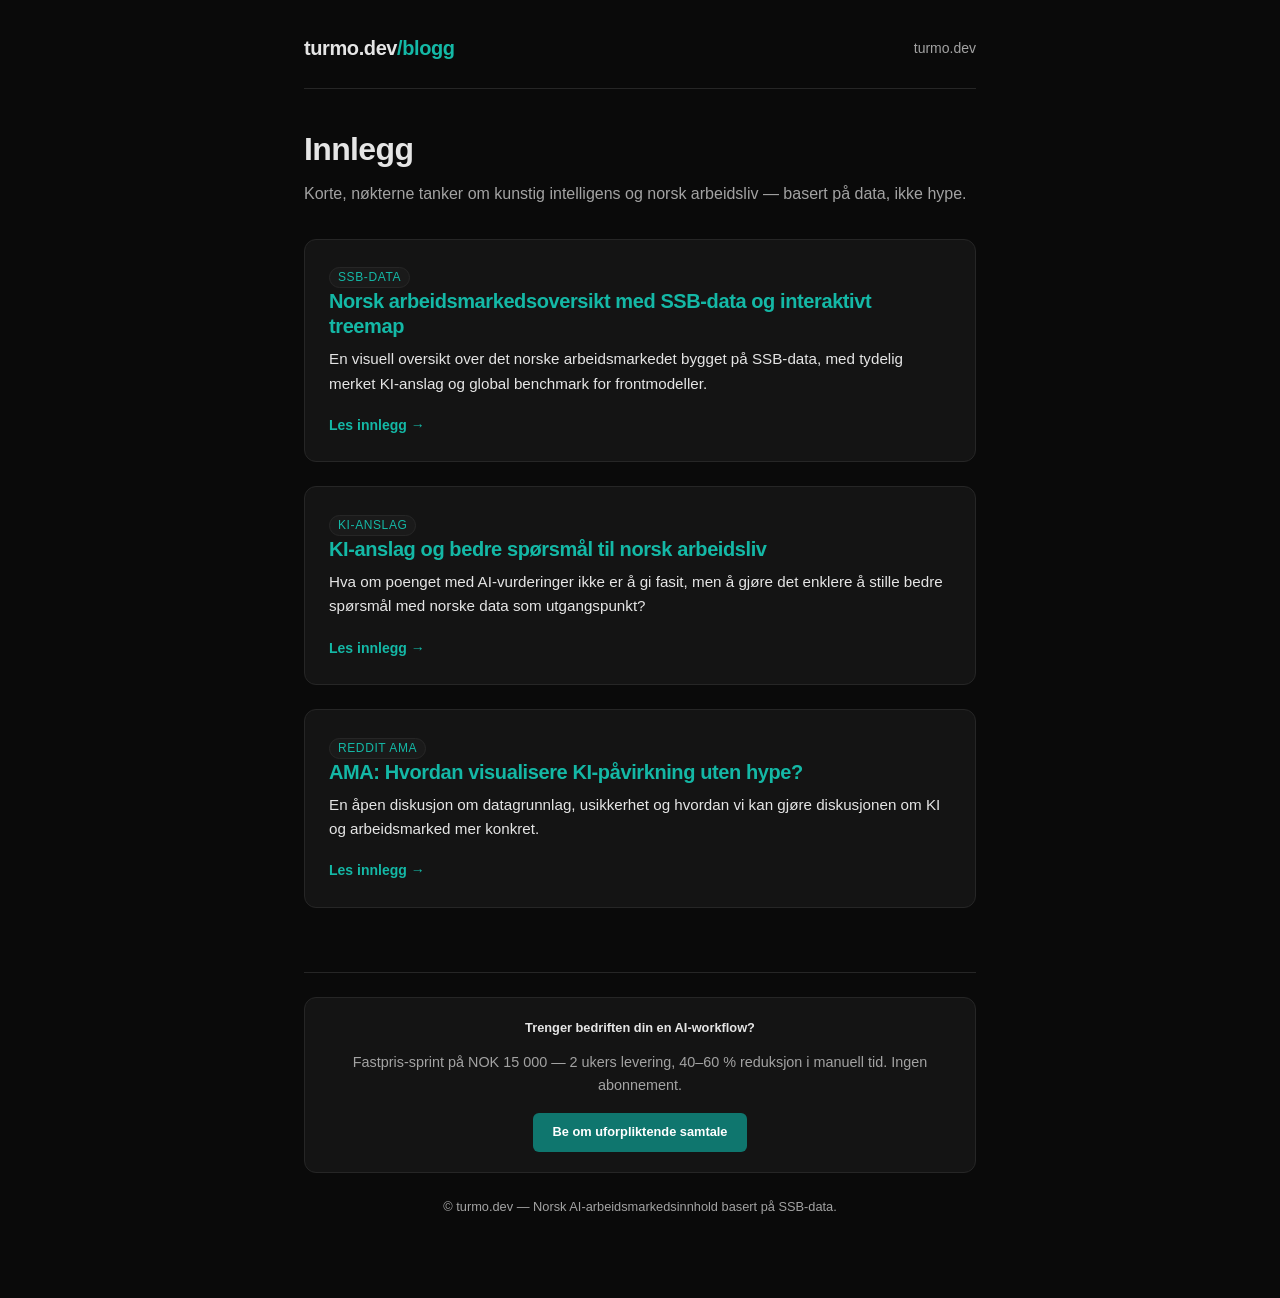
<file: index.html>
<!doctype html>
<html lang="no">
<head>
  <meta charset="utf-8">
  <meta name="viewport" content="width=device-width, initial-scale=1">
  <title>blogg — turmo.dev</title>
  <link rel="stylesheet" href="style.css">
  <meta name="description" content="Norske AI- og arbeidsmarkedsinnlegg fra turmo.dev">
  <link rel="canonical" href="https://ola-turmo.github.io/turmo-dev-blogg/">
  <meta property="og:title" content="blogg — turmo.dev">
  <meta property="og:description" content="Korte, nøkterne tanker om kunstig intelligens og norsk arbeidsliv — basert på data, ikke hype.">
  <meta property="og:type" content="website">
  <meta property="og:url" content="https://ola-turmo.github.io/turmo-dev-blogg/">
  <meta property="og:site_name" content="turmo.dev/blogg">
  <meta name="twitter:card" content="summary">
  <meta name="twitter:title" content="blogg — turmo.dev">
  <meta name="twitter:description" content="Korte, nøkterne tanker om kunstig intelligens og norsk arbeidsliv — basert på data, ikke hype.">
</head>
<body>
  <header>
    <div class="brand">turmo.dev<span>/blogg</span></div>
    <nav>
      <a href="/">turmo.dev</a>
    </nav>
  </header>

  <main>
    <h1>Innlegg</h1>
    <p style="margin-bottom:2rem;">Korte, nøkterne tanker om kunstig intelligens og norsk arbeidsliv — basert på data, ikke hype.</p>

    <div class="post-list">
      <article class="post-card">
        <span class="tag">SSB-data</span>
        <h2><a href="norsk-arbeidsmarkedsoversikt.html">Norsk arbeidsmarkedsoversikt med SSB-data og interaktivt treemap</a></h2>
        <p>En visuell oversikt over det norske arbeidsmarkedet bygget på SSB-data, med tydelig merket KI-anslag og global benchmark for frontmodeller.</p>
        <a class="read-more" href="norsk-arbeidsmarkedsoversikt.html">Les innlegg →</a>
      </article>

      <article class="post-card">
        <span class="tag">KI-anslag</span>
        <h2><a href="ki-anslag-og-sporsmal.html">KI-anslag og bedre spørsmål til norsk arbeidsliv</a></h2>
        <p>Hva om poenget med AI-vurderinger ikke er å gi fasit, men å gjøre det enklere å stille bedre spørsmål med norske data som utgangspunkt?</p>
        <a class="read-more" href="ki-anslag-og-sporsmal.html">Les innlegg →</a>
      </article>

      <article class="post-card">
        <span class="tag">Reddit AMA</span>
        <h2><a href="reddit-ama-arbeidsmarked.html">AMA: Hvordan visualisere KI-påvirkning uten hype?</a></h2>
        <p>En åpen diskusjon om datagrunnlag, usikkerhet og hvordan vi kan gjøre diskusjonen om KI og arbeidsmarked mer konkret.</p>
        <a class="read-more" href="reddit-ama-arbeidsmarked.html">Les innlegg →</a>
      </article>
    </div>
  </main>

  <footer>
    <div class="services-cta" style="margin-bottom:1.5rem;padding:1.25rem;background:var(--surface);border:1px solid var(--border);border-radius:var(--radius);text-align:center;">
      <p style="margin-bottom:0.75rem;color:var(--text);"><strong>Trenger bedriften din en AI-workflow?</strong></p>
      <p style="margin-bottom:1rem;font-size:0.9rem;">Fastpris-sprint på NOK 15 000 — 2 ukers levering, 40–60 % reduksjon i manuell tid. Ingen abonnement.</p>
      <a href="mailto:turmoola@gmail.com?subject=AI-workflow%20sprint%20%E2%80%94%20henvendelse%20fra%20turmo.dev" style="display:inline-block;padding:0.6rem 1.25rem;background:var(--brand);color:#fff;border-radius:6px;font-weight:600;text-decoration:none;">Be om uforpliktende samtale</a>
    </div>
    <p>© turmo.dev — Norsk AI-arbeidsmarkedsinnhold basert på SSB-data.</p>
  </footer>
</body>
</html>
</file>
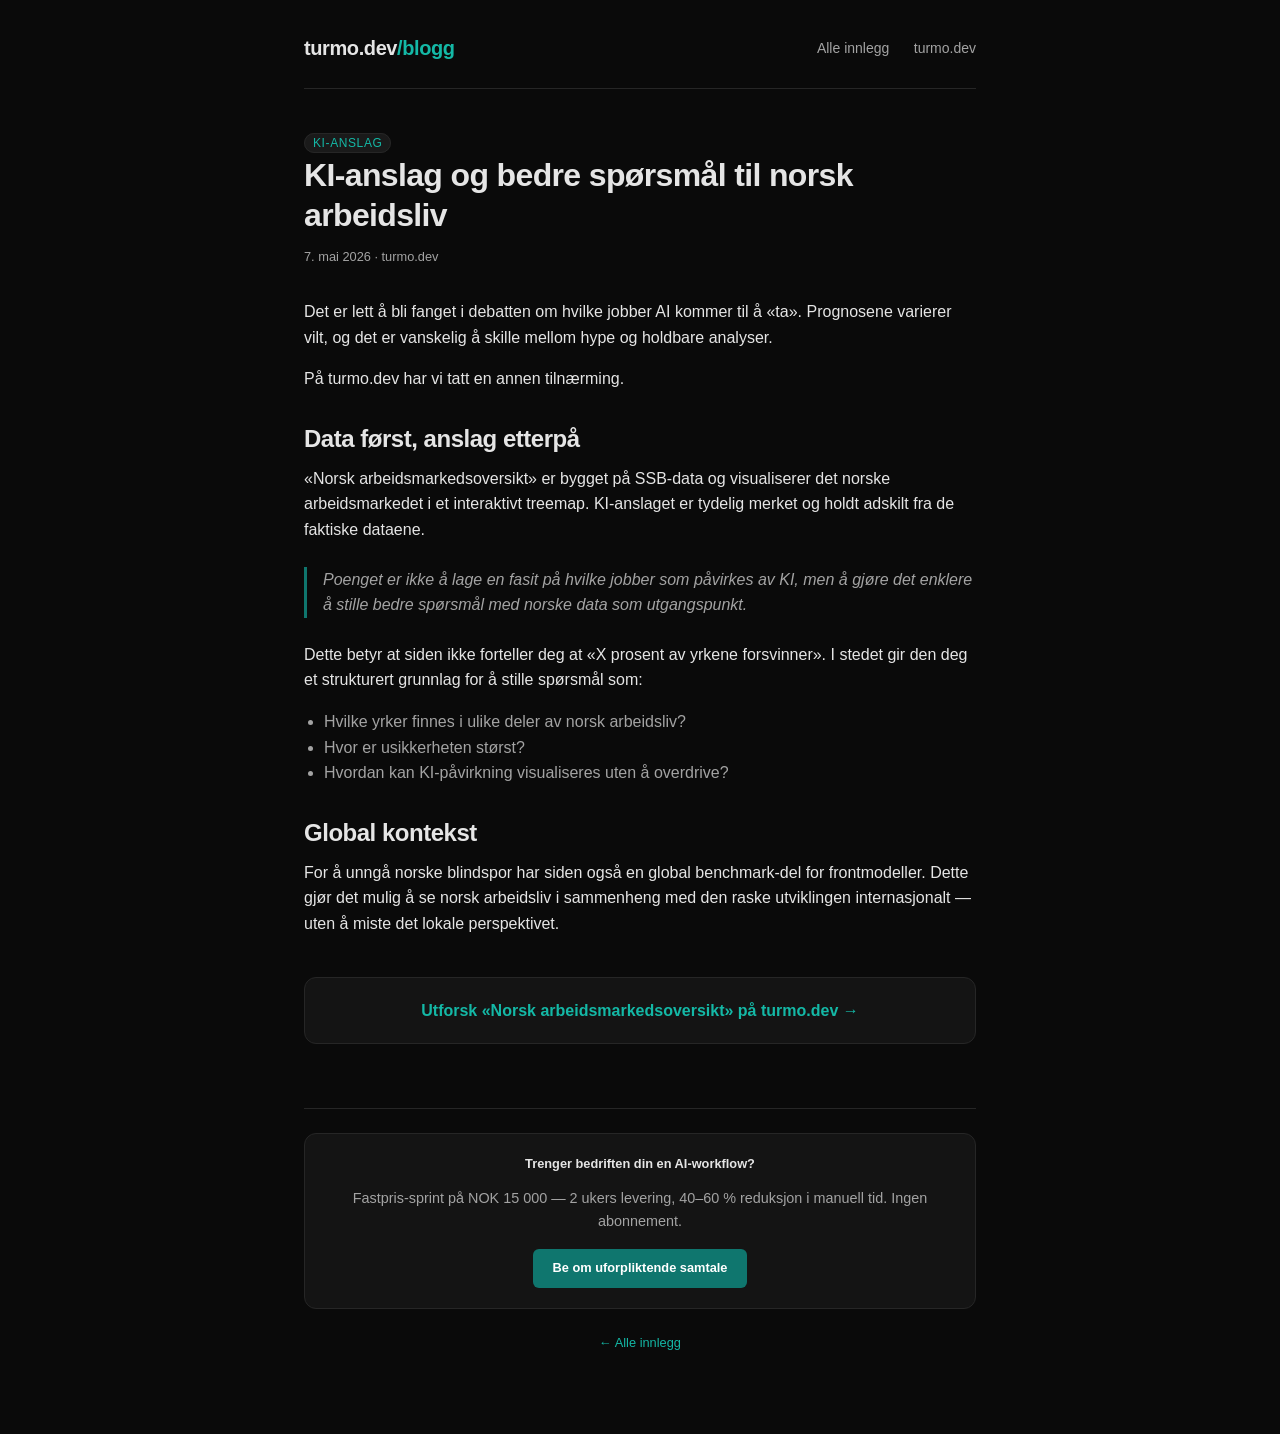
<file: ki-anslag-og-sporsmal.html>
<!doctype html>
<html lang="no">
<head>
  <meta charset="utf-8">
  <meta name="viewport" content="width=device-width, initial-scale=1">
  <title>KI-anslag og bedre spørsmål til norsk arbeidsliv — turmo.dev/blogg</title>
  <link rel="stylesheet" href="style.css">
  <meta name="description" content="Hva om poenget med AI-vurderinger ikke er å gi fasit, men å gjøre det enklere å stille bedre spørsmål?">
  <link rel="canonical" href="https://ola-turmo.github.io/turmo-dev-blogg/ki-anslag-og-sporsmal.html">
  <meta property="og:title" content="KI-anslag og bedre spørsmål til norsk arbeidsliv — turmo.dev/blogg">
  <meta property="og:description" content="Hva om poenget med AI-vurderinger ikke er å gi fasit, men å gjøre det enklere å stille bedre spørsmål?">
  <meta property="og:type" content="article">
  <meta property="og:url" content="https://ola-turmo.github.io/turmo-dev-blogg/ki-anslag-og-sporsmal.html">
  <meta property="og:site_name" content="turmo.dev/blogg">
  <meta property="article:published_time" content="2026-05-07">
  <meta name="twitter:card" content="summary_large_image">
  <meta name="twitter:title" content="KI-anslag og bedre spørsmål til norsk arbeidsliv — turmo.dev/blogg">
  <meta name="twitter:description" content="Hva om poenget med AI-vurderinger ikke er å gi fasit, men å gjøre det enklere å stille bedre spørsmål?">
  <script type="application/ld+json">
  {
    "@context": "https://schema.org",
    "@type": "BlogPosting",
    "headline": "KI-anslag og bedre spørsmål til norsk arbeidsliv",
    "description": "Hva om poenget med AI-vurderinger ikke er å gi fasit, men å gjøre det enklere å stille bedre spørsmål?",
    "url": "https://ola-turmo.github.io/turmo-dev-blogg/ki-anslag-og-sporsmal.html",
    "datePublished": "2026-05-07",
    "author": {"@type": "Person", "name": "turmo.dev"},
    "publisher": {"@type": "Organization", "name": "turmo.dev"}
  }
  </script>
</head>
<body>
  <header>
    <div class="brand">turmo.dev<span>/blogg</span></div>
    <nav>
      <a href="index.html">Alle innlegg</a>
      <a href="/">turmo.dev</a>
    </nav>
  </header>

  <article>
    <span class="tag">KI-anslag</span>
    <h1>KI-anslag og bedre spørsmål til norsk arbeidsliv</h1>
    <div class="meta">7. mai 2026 · turmo.dev</div>

    <p>Det er lett å bli fanget i debatten om hvilke jobber AI kommer til å «ta». Prognosene varierer vilt, og det er vanskelig å skille mellom hype og holdbare analyser.</p>

    <p>På turmo.dev har vi tatt en annen tilnærming.</p>

    <h2>Data først, anslag etterpå</h2>

    <p>«Norsk arbeidsmarkedsoversikt» er bygget på SSB-data og visualiserer det norske arbeidsmarkedet i et interaktivt treemap. KI-anslaget er tydelig merket og holdt adskilt fra de faktiske dataene.</p>

    <blockquote>
      Poenget er ikke å lage en fasit på hvilke jobber som påvirkes av KI, men å gjøre det enklere å stille bedre spørsmål med norske data som utgangspunkt.
    </blockquote>

    <p>Dette betyr at siden ikke forteller deg at «X prosent av yrkene forsvinner». I stedet gir den deg et strukturert grunnlag for å stille spørsmål som:</p>

    <ul style="margin: 0 0 1rem 1.25rem; color: var(--text-dim);">
      <li>Hvilke yrker finnes i ulike deler av norsk arbeidsliv?</li>
      <li>Hvor er usikkerheten størst?</li>
      <li>Hvordan kan KI-påvirkning visualiseres uten å overdrive?</li>
    </ul>

    <h2>Global kontekst</h2>

    <p>For å unngå norske blindspor har siden også en global benchmark-del for frontmodeller. Dette gjør det mulig å se norsk arbeidsliv i sammenheng med den raske utviklingen internasjonalt — uten å miste det lokale perspektivet.</p>

    <div class="cta">
      <a href="https://turmo.dev" target="_blank" rel="noopener">Utforsk «Norsk arbeidsmarkedsoversikt» på turmo.dev →</a>
    </div>
  </article>

  <footer>
    <div class="services-cta" style="margin-bottom:1.5rem;padding:1.25rem;background:var(--surface);border:1px solid var(--border);border-radius:var(--radius);text-align:center;">
      <p style="margin-bottom:0.75rem;color:var(--text);"><strong>Trenger bedriften din en AI-workflow?</strong></p>
      <p style="margin-bottom:1rem;font-size:0.9rem;">Fastpris-sprint på NOK 15 000 — 2 ukers levering, 40–60 % reduksjon i manuell tid. Ingen abonnement.</p>
      <a href="mailto:turmoola@gmail.com?subject=AI-workflow%20sprint%20%E2%80%94%20henvendelse%20fra%20turmo.dev" style="display:inline-block;padding:0.6rem 1.25rem;background:var(--brand);color:#fff;border-radius:6px;font-weight:600;text-decoration:none;">Be om uforpliktende samtale</a>
    </div>
    <p><a href="index.html">← Alle innlegg</a></p>
  </footer>
</body>
</html>
</file>
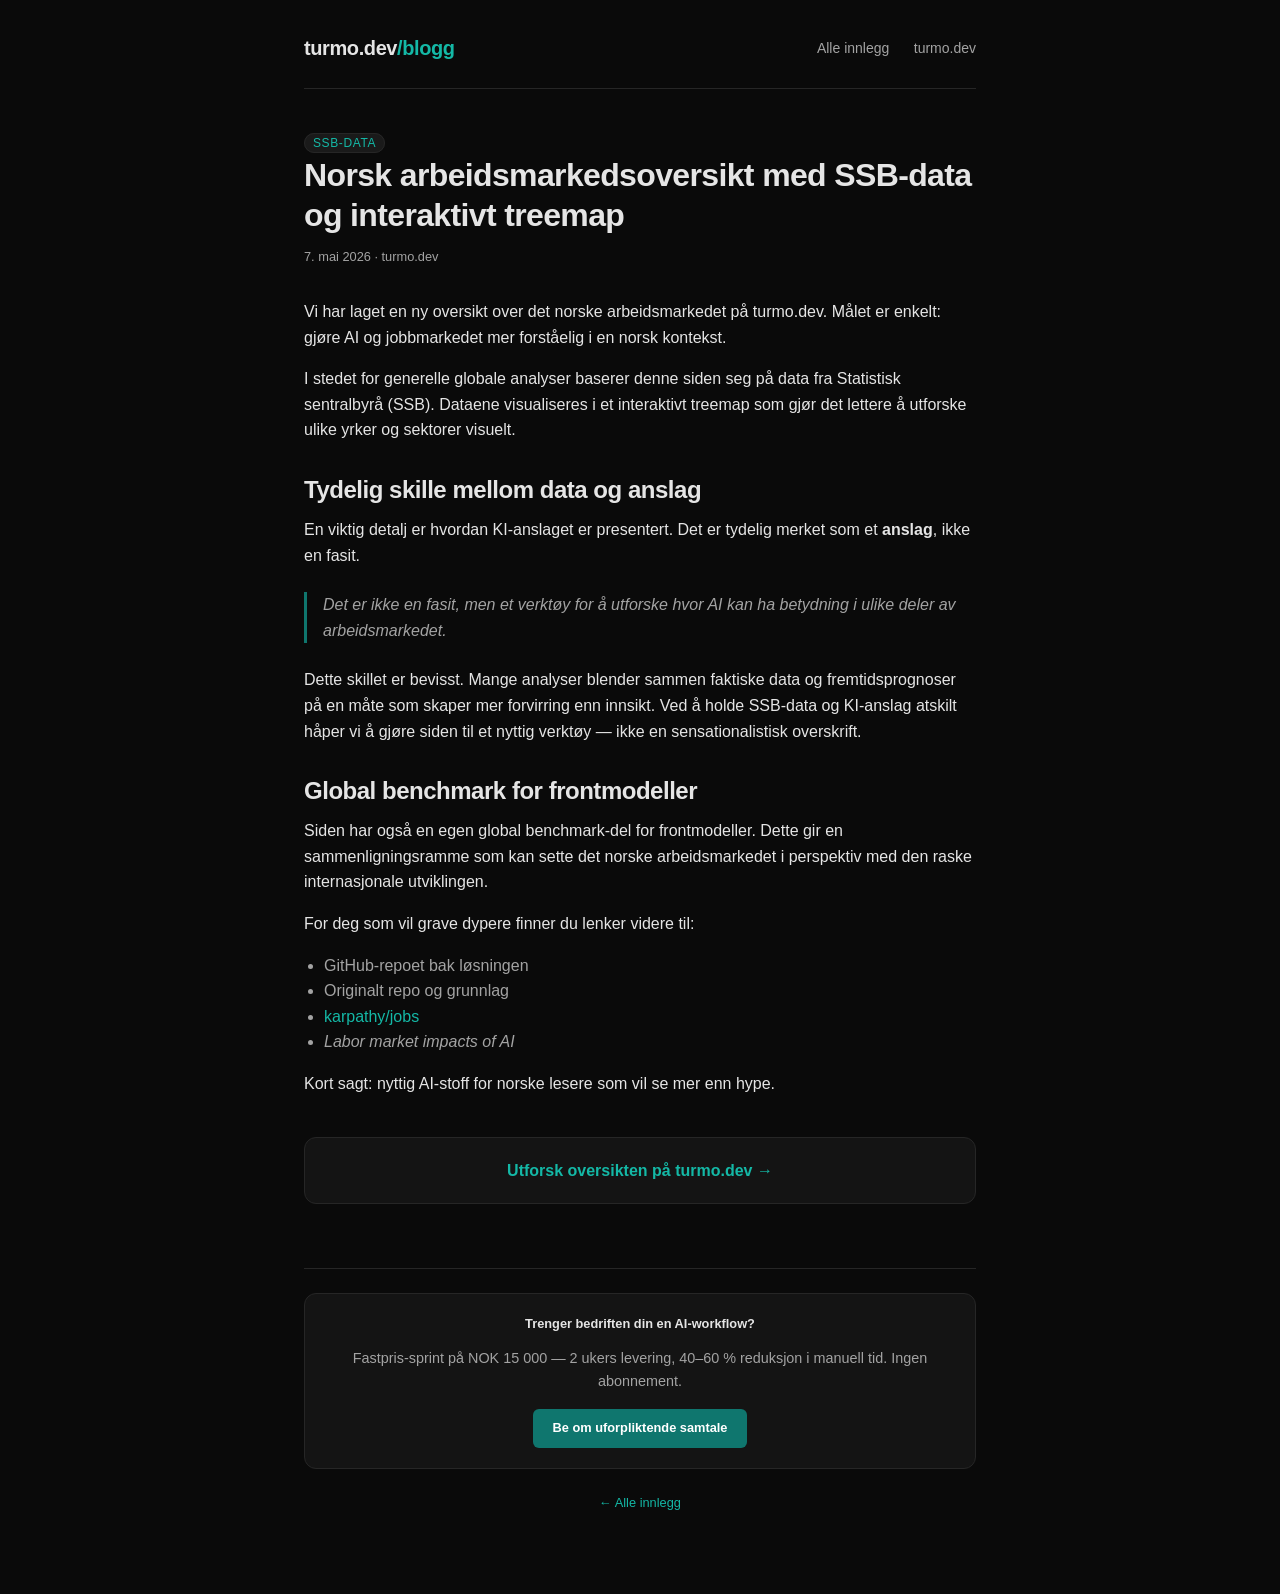
<file: norsk-arbeidsmarkedsoversikt.html>
<!doctype html>
<html lang="no">
<head>
  <meta charset="utf-8">
  <meta name="viewport" content="width=device-width, initial-scale=1">
  <title>Norsk arbeidsmarkedsoversikt med SSB-data og interaktivt treemap — turmo.dev/blogg</title>
  <link rel="stylesheet" href="style.css">
  <meta name="description" content="En visuell oversikt over det norske arbeidsmarkedet bygget på SSB-data, med tydelig merket KI-anslag.">
  <link rel="canonical" href="https://ola-turmo.github.io/turmo-dev-blogg/norsk-arbeidsmarkedsoversikt.html">
  <meta property="og:title" content="Norsk arbeidsmarkedsoversikt med SSB-data og interaktivt treemap — turmo.dev/blogg">
  <meta property="og:description" content="En visuell oversikt over det norske arbeidsmarkedet bygget på SSB-data, med tydelig merket KI-anslag.">
  <meta property="og:type" content="article">
  <meta property="og:url" content="https://ola-turmo.github.io/turmo-dev-blogg/norsk-arbeidsmarkedsoversikt.html">
  <meta property="og:site_name" content="turmo.dev/blogg">
  <meta property="article:published_time" content="2026-05-07">
  <meta name="twitter:card" content="summary_large_image">
  <meta name="twitter:title" content="Norsk arbeidsmarkedsoversikt med SSB-data og interaktivt treemap — turmo.dev/blogg">
  <meta name="twitter:description" content="En visuell oversikt over det norske arbeidsmarkedet bygget på SSB-data, med tydelig merket KI-anslag.">
  <script type="application/ld+json">
  {
    "@context": "https://schema.org",
    "@type": "BlogPosting",
    "headline": "Norsk arbeidsmarkedsoversikt med SSB-data og interaktivt treemap",
    "description": "En visuell oversikt over det norske arbeidsmarkedet bygget på SSB-data, med tydelig merket KI-anslag.",
    "url": "https://ola-turmo.github.io/turmo-dev-blogg/norsk-arbeidsmarkedsoversikt.html",
    "datePublished": "2026-05-07",
    "author": {"@type": "Person", "name": "turmo.dev"},
    "publisher": {"@type": "Organization", "name": "turmo.dev"}
  }
  </script>
</head>
<body>
  <header>
    <div class="brand">turmo.dev<span>/blogg</span></div>
    <nav>
      <a href="index.html">Alle innlegg</a>
      <a href="/">turmo.dev</a>
    </nav>
  </header>

  <article>
    <span class="tag">SSB-data</span>
    <h1>Norsk arbeidsmarkedsoversikt med SSB-data og interaktivt treemap</h1>
    <div class="meta">7. mai 2026 · turmo.dev</div>

    <p>Vi har laget en ny oversikt over det norske arbeidsmarkedet på turmo.dev. Målet er enkelt: gjøre AI og jobbmarkedet mer forståelig i en norsk kontekst.</p>

    <p>I stedet for generelle globale analyser baserer denne siden seg på data fra Statistisk sentralbyrå (SSB). Dataene visualiseres i et interaktivt treemap som gjør det lettere å utforske ulike yrker og sektorer visuelt.</p>

    <h2>Tydelig skille mellom data og anslag</h2>

    <p>En viktig detalj er hvordan KI-anslaget er presentert. Det er tydelig merket som et <strong>anslag</strong>, ikke en fasit.</p>

    <blockquote>
      Det er ikke en fasit, men et verktøy for å utforske hvor AI kan ha betydning i ulike deler av arbeidsmarkedet.
    </blockquote>

    <p>Dette skillet er bevisst. Mange analyser blender sammen faktiske data og fremtidsprognoser på en måte som skaper mer forvirring enn innsikt. Ved å holde SSB-data og KI-anslag atskilt håper vi å gjøre siden til et nyttig verktøy — ikke en sensationalistisk overskrift.</p>

    <h2>Global benchmark for frontmodeller</h2>

    <p>Siden har også en egen global benchmark-del for frontmodeller. Dette gir en sammenligningsramme som kan sette det norske arbeidsmarkedet i perspektiv med den raske internasjonale utviklingen.</p>

    <p>For deg som vil grave dypere finner du lenker videre til:</p>
    <ul style="margin: 0 0 1rem 1.25rem; color: var(--text-dim);">
      <li>GitHub-repoet bak løsningen</li>
      <li>Originalt repo og grunnlag</li>
      <li><a href="https://github.com/karpathy/jobs" target="_blank" rel="noopener">karpathy/jobs</a></li>
      <li><em>Labor market impacts of AI</em></li>
    </ul>

    <p>Kort sagt: nyttig AI-stoff for norske lesere som vil se mer enn hype.</p>

    <div class="cta">
      <a href="https://turmo.dev" target="_blank" rel="noopener">Utforsk oversikten på turmo.dev →</a>
    </div>
  </article>

  <footer>
    <div class="services-cta" style="margin-bottom:1.5rem;padding:1.25rem;background:var(--surface);border:1px solid var(--border);border-radius:var(--radius);text-align:center;">
      <p style="margin-bottom:0.75rem;color:var(--text);"><strong>Trenger bedriften din en AI-workflow?</strong></p>
      <p style="margin-bottom:1rem;font-size:0.9rem;">Fastpris-sprint på NOK 15 000 — 2 ukers levering, 40–60 % reduksjon i manuell tid. Ingen abonnement.</p>
      <a href="mailto:turmoola@gmail.com?subject=AI-workflow%20sprint%20%E2%80%94%20henvendelse%20fra%20turmo.dev" style="display:inline-block;padding:0.6rem 1.25rem;background:var(--brand);color:#fff;border-radius:6px;font-weight:600;text-decoration:none;">Be om uforpliktende samtale</a>
    </div>
    <p><a href="index.html">← Alle innlegg</a></p>
  </footer>
</body>
</html>
</file>
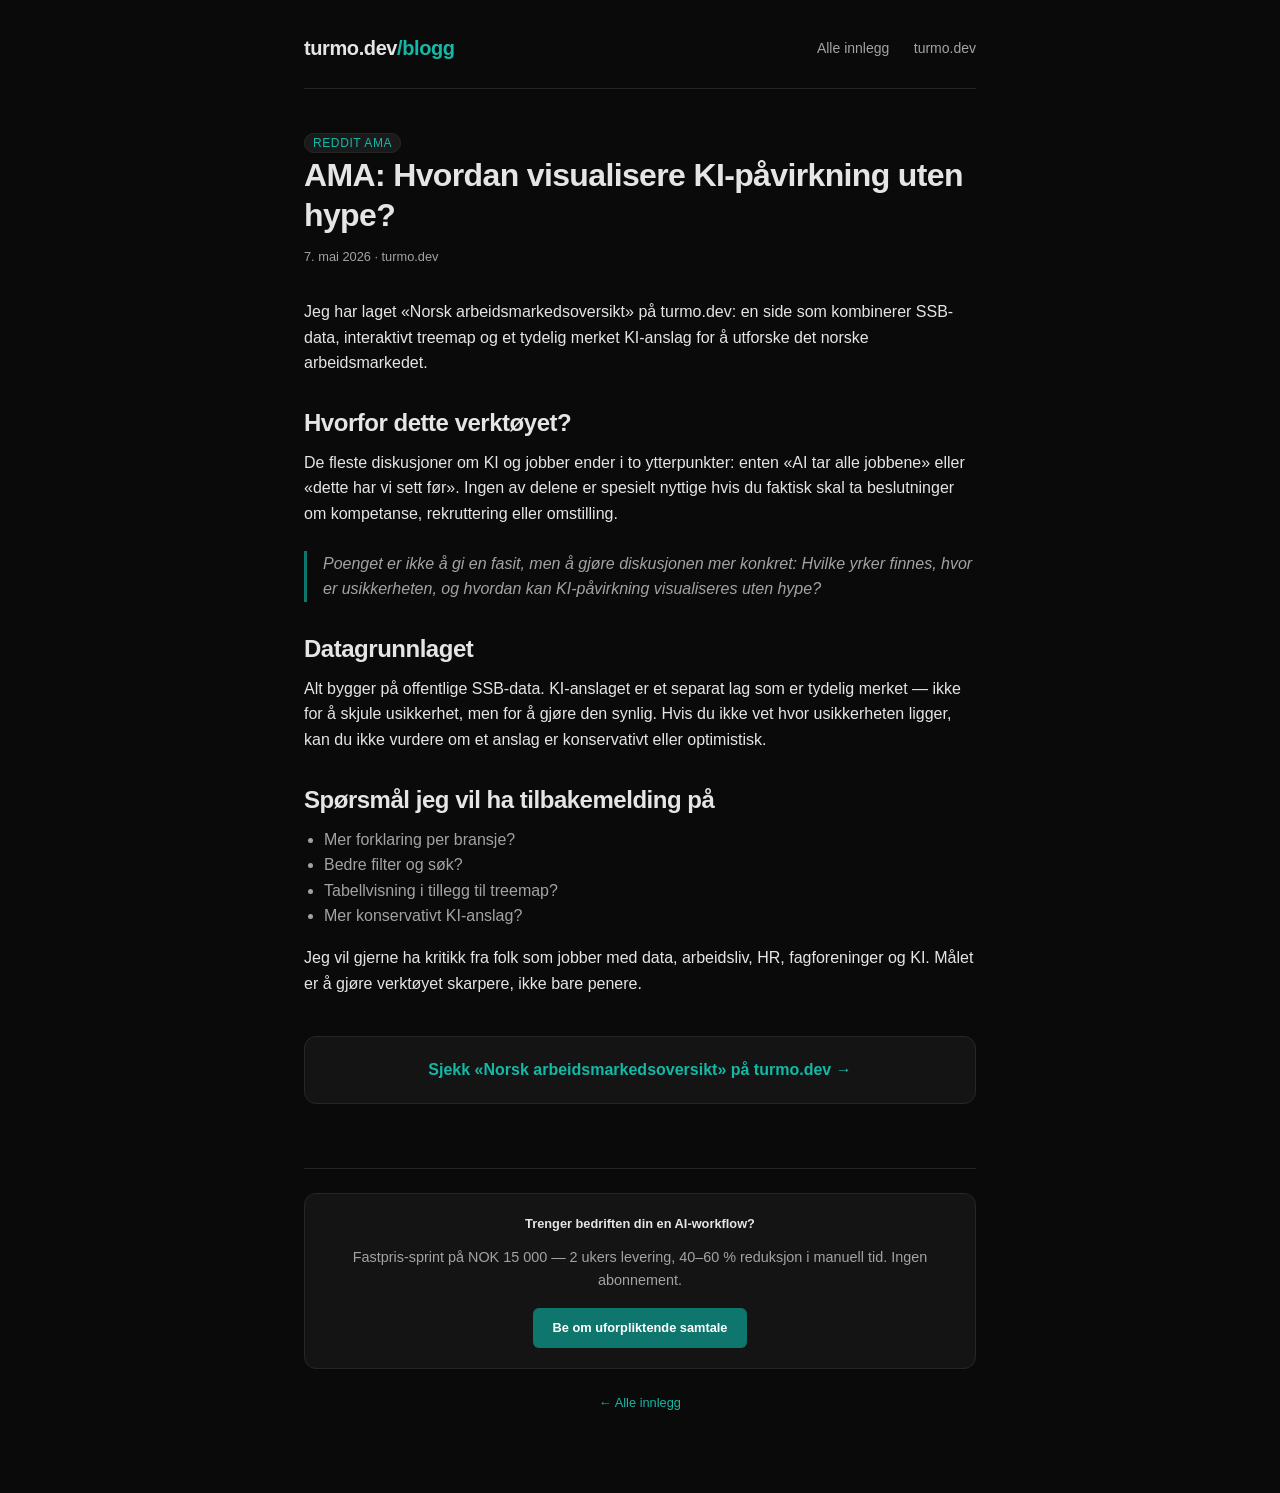
<file: reddit-ama-arbeidsmarked.html>
<!doctype html>
<html lang="no">
<head>
  <meta charset="utf-8">
  <meta name="viewport" content="width=device-width, initial-scale=1">
  <title>AMA: Hvordan visualisere KI-påvirkning uten hype? — turmo.dev/blogg</title>
  <link rel="stylesheet" href="style.css">
  <meta name="description" content="En åpen diskusjon om datagrunnlag, usikkerhet og hvordan vi kan gjøre diskusjonen om KI og arbeidsmarked mer konkret.">
  <link rel="canonical" href="https://ola-turmo.github.io/turmo-dev-blogg/reddit-ama-arbeidsmarked.html">
  <meta property="og:title" content="AMA: Hvordan visualisere KI-påvirkning uten hype? — turmo.dev/blogg">
  <meta property="og:description" content="En åpen diskusjon om datagrunnlag, usikkerhet og hvordan vi kan gjøre diskusjonen om KI og arbeidsmarked mer konkret.">
  <meta property="og:type" content="article">
  <meta property="og:url" content="https://ola-turmo.github.io/turmo-dev-blogg/reddit-ama-arbeidsmarked.html">
  <meta property="og:site_name" content="turmo.dev/blogg">
  <meta property="article:published_time" content="2026-05-07">
  <meta name="twitter:card" content="summary_large_image">
  <meta name="twitter:title" content="AMA: Hvordan visualisere KI-påvirkning uten hype? — turmo.dev/blogg">
  <meta name="twitter:description" content="En åpen diskusjon om datagrunnlag, usikkerhet og hvordan vi kan gjøre diskusjonen om KI og arbeidsmarked mer konkret.">
  <script type="application/ld+json">
  {
    "@context": "https://schema.org",
    "@type": "BlogPosting",
    "headline": "AMA: Hvordan visualisere KI-påvirkning uten hype?",
    "description": "En åpen diskusjon om datagrunnlag, usikkerhet og hvordan vi kan gjøre diskusjonen om KI og arbeidsmarked mer konkret.",
    "url": "https://ola-turmo.github.io/turmo-dev-blogg/reddit-ama-arbeidsmarked.html",
    "datePublished": "2026-05-07",
    "author": {"@type": "Person", "name": "turmo.dev"},
    "publisher": {"@type": "Organization", "name": "turmo.dev"}
  }
  </script>
</head>
<body>
  <header>
    <div class="brand">turmo.dev<span>/blogg</span></div>
    <nav>
      <a href="index.html">Alle innlegg</a>
      <a href="/">turmo.dev</a>
    </nav>
  </header>

  <article>
    <span class="tag">Reddit AMA</span>
    <h1>AMA: Hvordan visualisere KI-påvirkning uten hype?</h1>
    <div class="meta">7. mai 2026 · turmo.dev</div>

    <p>Jeg har laget «Norsk arbeidsmarkedsoversikt» på turmo.dev: en side som kombinerer SSB-data, interaktivt treemap og et tydelig merket KI-anslag for å utforske det norske arbeidsmarkedet.</p>

    <h2>Hvorfor dette verktøyet?</h2>

    <p>De fleste diskusjoner om KI og jobber ender i to ytterpunkter: enten «AI tar alle jobbene» eller «dette har vi sett før». Ingen av delene er spesielt nyttige hvis du faktisk skal ta beslutninger om kompetanse, rekruttering eller omstilling.</p>

    <blockquote>
      Poenget er ikke å gi en fasit, men å gjøre diskusjonen mer konkret: Hvilke yrker finnes, hvor er usikkerheten, og hvordan kan KI-påvirkning visualiseres uten hype?
    </blockquote>

    <h2>Datagrunnlaget</h2>

    <p>Alt bygger på offentlige SSB-data. KI-anslaget er et separat lag som er tydelig merket — ikke for å skjule usikkerhet, men for å gjøre den synlig. Hvis du ikke vet hvor usikkerheten ligger, kan du ikke vurdere om et anslag er konservativt eller optimistisk.</p>

    <h2>Spørsmål jeg vil ha tilbakemelding på</h2>

    <ul style="margin: 0 0 1rem 1.25rem; color: var(--text-dim);">
      <li>Mer forklaring per bransje?</li>
      <li>Bedre filter og søk?</li>
      <li>Tabellvisning i tillegg til treemap?</li>
      <li>Mer konservativt KI-anslag?</li>
    </ul>

    <p>Jeg vil gjerne ha kritikk fra folk som jobber med data, arbeidsliv, HR, fagforeninger og KI. Målet er å gjøre verktøyet skarpere, ikke bare penere.</p>

    <div class="cta">
      <a href="https://turmo.dev" target="_blank" rel="noopener">Sjekk «Norsk arbeidsmarkedsoversikt» på turmo.dev →</a>
    </div>
  </article>

  <footer>
    <div class="services-cta" style="margin-bottom:1.5rem;padding:1.25rem;background:var(--surface);border:1px solid var(--border);border-radius:var(--radius);text-align:center;">
      <p style="margin-bottom:0.75rem;color:var(--text);"><strong>Trenger bedriften din en AI-workflow?</strong></p>
      <p style="margin-bottom:1rem;font-size:0.9rem;">Fastpris-sprint på NOK 15 000 — 2 ukers levering, 40–60 % reduksjon i manuell tid. Ingen abonnement.</p>
      <a href="mailto:turmoola@gmail.com?subject=AI-workflow%20sprint%20%E2%80%94%20henvendelse%20fra%20turmo.dev" style="display:inline-block;padding:0.6rem 1.25rem;background:var(--brand);color:#fff;border-radius:6px;font-weight:600;text-decoration:none;">Be om uforpliktende samtale</a>
    </div>
    <p><a href="index.html">← Alle innlegg</a></p>
  </footer>
</body>
</html>
</file>
<file: style.css>
:root {
  --bg: #0a0a0a;
  --surface: #141414;
  --surface-2: #1a1a1a;
  --text: #e5e5e5;
  --text-dim: #a3a3a3;
  --brand: #0F766E;
  --brand-light: #14b8a6;
  --border: #262626;
  --radius: 12px;
}

* { box-sizing: border-box; margin: 0; padding: 0; }

html {
  background: var(--bg);
  color: var(--text);
  font-family: -apple-system, BlinkMacSystemFont, "Segoe UI", Roboto, "Helvetica Neue", Arial, sans-serif;
  line-height: 1.6;
  -webkit-font-smoothing: antialiased;
}

body {
  max-width: 720px;
  margin: 0 auto;
  padding: 2rem 1.5rem 4rem;
}

a { color: var(--brand-light); text-decoration: none; }
a:hover { text-decoration: underline; }

header {
  border-bottom: 1px solid var(--border);
  padding-bottom: 1.5rem;
  margin-bottom: 2.5rem;
  display: flex;
  align-items: center;
  justify-content: space-between;
  gap: 1rem;
  flex-wrap: wrap;
}

.brand {
  font-weight: 700;
  font-size: 1.25rem;
  color: var(--text);
  letter-spacing: -0.02em;
}

.brand span { color: var(--brand-light); }

nav a {
  font-size: 0.875rem;
  color: var(--text-dim);
  margin-left: 1.25rem;
}

nav a:hover { color: var(--text); }

h1, h2, h3 {
  font-weight: 700;
  letter-spacing: -0.02em;
  line-height: 1.25;
  color: var(--text);
}

h1 { font-size: 2rem; margin-bottom: 0.75rem; }
h2 { font-size: 1.5rem; margin: 2rem 0 0.75rem; }
h3 { font-size: 1.125rem; margin: 1.5rem 0 0.5rem; }

p { margin-bottom: 1rem; color: var(--text-dim); }

article p { color: var(--text); }

.meta {
  font-size: 0.8rem;
  color: var(--text-dim);
  margin-bottom: 2rem;
  display: flex;
  gap: 1rem;
  flex-wrap: wrap;
}

.tag {
  background: var(--surface-2);
  border: 1px solid var(--border);
  padding: 0.15rem 0.5rem;
  border-radius: 999px;
  font-size: 0.75rem;
  color: var(--brand-light);
  text-transform: uppercase;
  letter-spacing: 0.05em;
}

.post-list {
  display: flex;
  flex-direction: column;
  gap: 1.5rem;
}

.post-card {
  background: var(--surface);
  border: 1px solid var(--border);
  border-radius: var(--radius);
  padding: 1.5rem;
  transition: border-color 0.2s;
}

.post-card:hover {
  border-color: var(--brand);
}

.post-card h2 {
  font-size: 1.25rem;
  margin: 0 0 0.5rem;
}

.post-card p {
  font-size: 0.95rem;
  margin-bottom: 1rem;
}

.post-card .read-more {
  font-size: 0.875rem;
  font-weight: 600;
  color: var(--brand-light);
}

blockquote {
  border-left: 3px solid var(--brand);
  padding-left: 1rem;
  margin: 1.5rem 0;
  color: var(--text-dim);
  font-style: italic;
}

.cta {
  margin-top: 2.5rem;
  padding: 1.25rem;
  background: var(--surface);
  border: 1px solid var(--border);
  border-radius: var(--radius);
  text-align: center;
}

.cta a {
  font-weight: 600;
  color: var(--brand-light);
}

footer {
  margin-top: 4rem;
  padding-top: 1.5rem;
  border-top: 1px solid var(--border);
  font-size: 0.8rem;
  color: var(--text-dim);
  text-align: center;
}

@media (max-width: 600px) {
  h1 { font-size: 1.5rem; }
  h2 { font-size: 1.25rem; }
}
</file>
